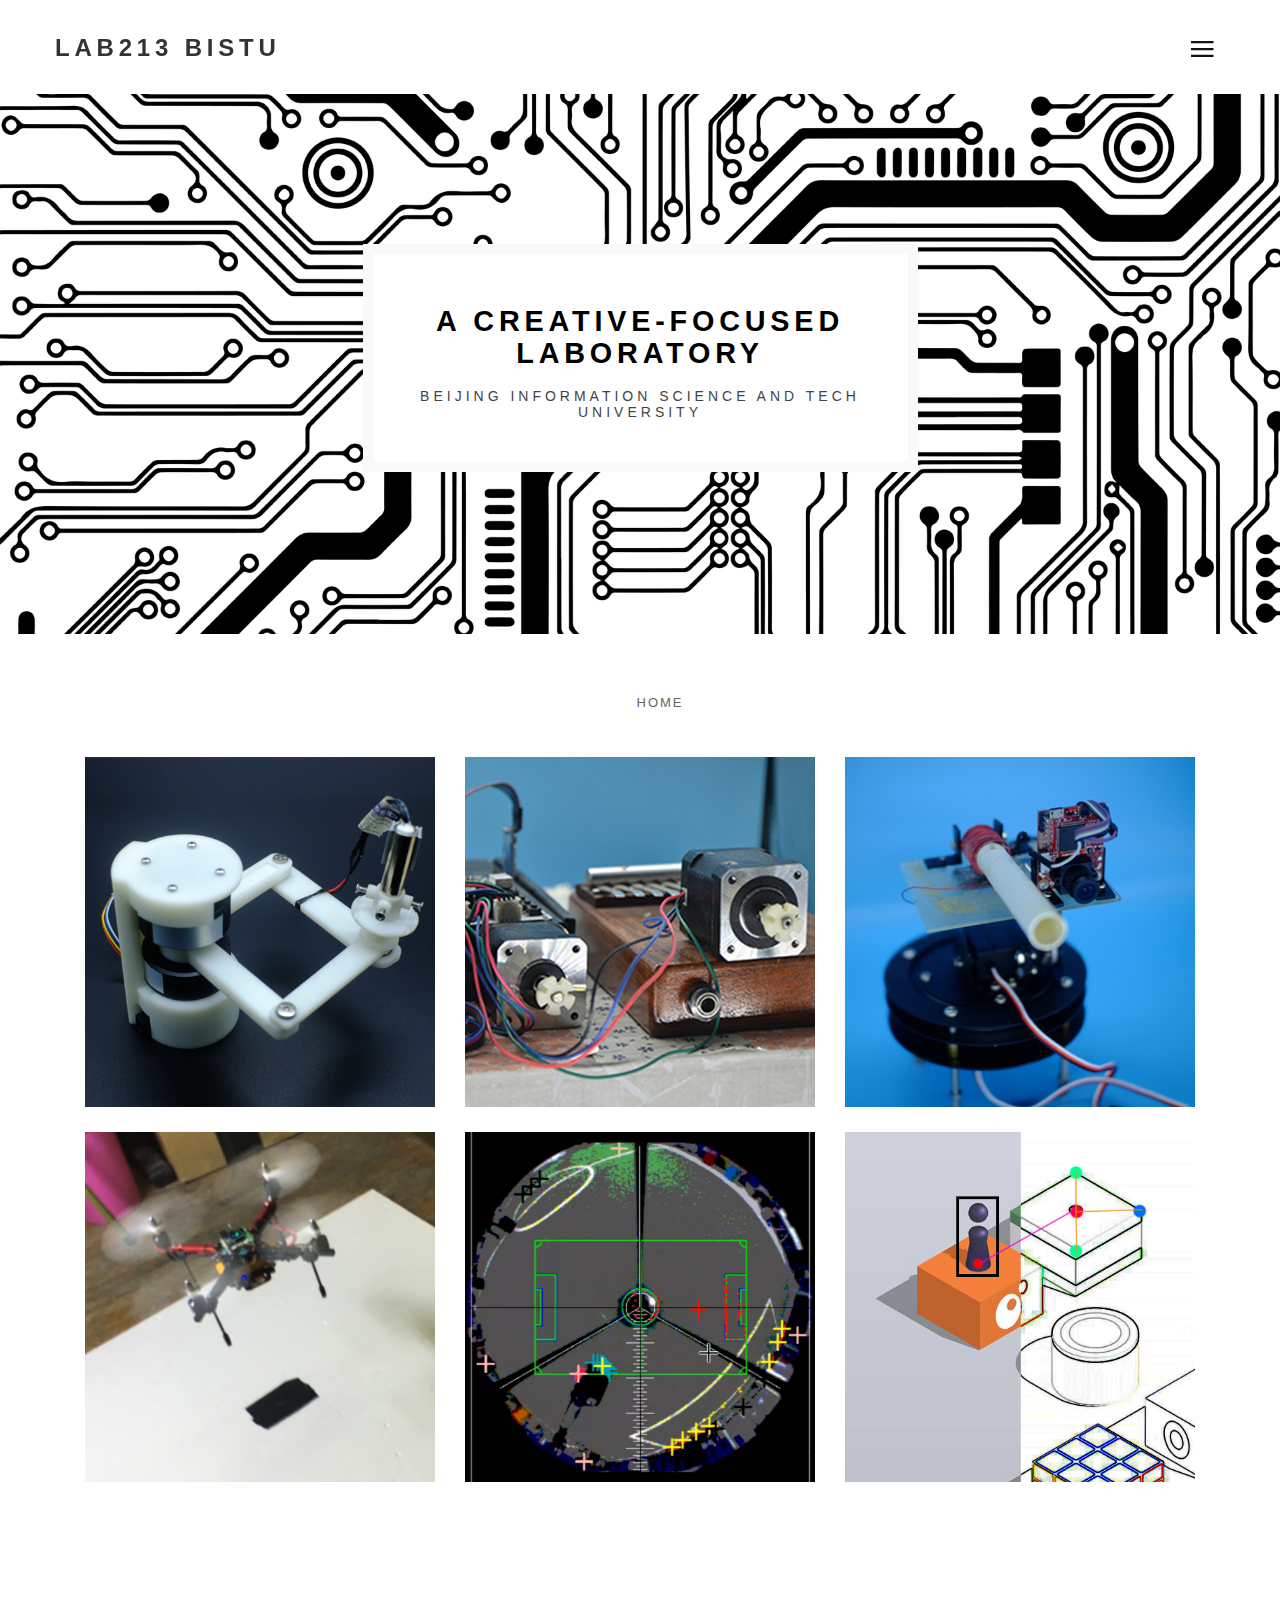
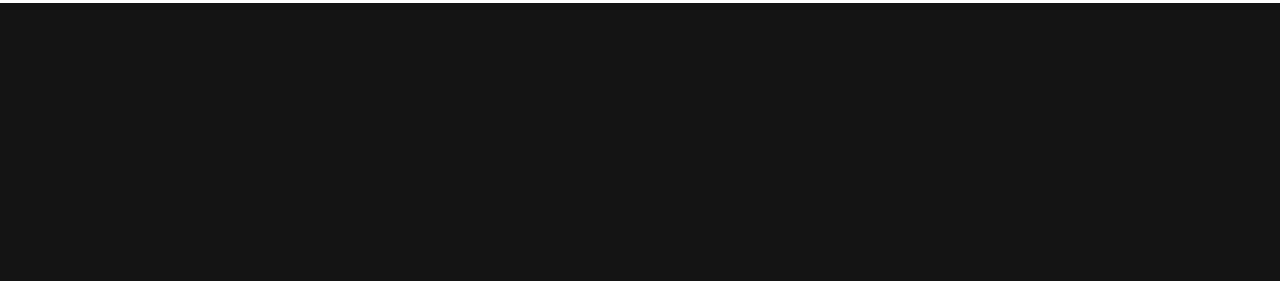
<file: index.html>
<!DOCTYPE html>
<html lang="en">
<head>

	<meta charset="utf-8">
<!--	<meta http-equiv="X-UA-Compatible" content="IE=Edge">-->
	<meta name="viewport" content="width=device-width, initial-scale=1">
	<meta name="keywords" content="">
	<meta name="description" content="">

	<!-- Site title
   ================================================== -->
	<title>BISTU LAB213</title>

	<!-- Bootstrap CSS
   ================================================== -->
	<link rel="stylesheet" href="css/bootstrap.min.css">

	<!-- Animate CSS
   ================================================== -->
	<link rel="stylesheet" href="css/animate.min.css">

	<!-- Font Icons CSS
   ================================================== -->
	<link rel="stylesheet" href="css/font-awesome.min.css">
	<link rel="stylesheet" href="css/ionicons.min.css">

	<!-- Main CSS
   ================================================== -->
	<link rel="stylesheet" href="css/style.css">

	<!-- Google web font 
   ================================================== -->	
	<script>
var _hmt = _hmt || [];
(function() {
  var hm = document.createElement("script");
  hm.src = "https://hm.baidu.com/hm.js?1b785a25ecfdfa6b83974f50a890480f";
  var s = document.getElementsByTagName("script")[0]; 
  s.parentNode.insertBefore(hm, s);
})();
</script>

	
</head>
<body>


<!-- Preloader section
================================================== -->
<!--
<div class="preloader">

	<div class="sk-spinner sk-spinner-pulse"></div>

</div>
-->


<!-- Navigation section
================================================== -->
<div class="nav-container">
   <nav class="nav-inner transparent">

      <div class="navbar">
         <div class="container">
            <div class="row">
              <div class="brand">
                <a href="index.html">LAB213 BISTU</a>
              </div>

              <div class="navicon">
                <div class="menu-container">

                  <div class="circle dark inline">
                    <i class="icon ion-navicon"></i>
                  </div>

                  <div class="list-menu">
                    <i class="icon ion-close-round close-iframe"></i>
                    <div class="intro-inner">
                      <ul id="nav-menu">
                        <li><a href="index.html">Home</a></li>
                      </ul>
                    </div>
                  </div>

                </div>
              </div>

            </div>
         </div>
      </div>

   </nav>
</div>


<!-- Header section
================================================== -->
<section id="header" class="header-one">
	<div class="container">
		<div class="row">

			<div class="col-md-offset-3 col-md-6 col-sm-offset-2 col-sm-8">
          <div class="header-thumb">
              <h1 class="wow fadeIn" data-wow-delay="0s">a creative-focused laboratory</h1>
              <h3 class="wow fadeInUp" data-wow-delay="0s">Beijing Information Science and Tech University</h3>
          </div>
			</div>

		</div>
	</div>		
</section>


<!-- Portfolio section
================================================== -->
<section id="portfolio">
   <div class="container">
      <div class="row">

         <div class="col-md-12 col-sm-12">
            
               <!-- iso section -->
               <div class="iso-section wow fadeInUp" data-wow-delay="0s">

                  <ul class="filter-wrapper clearfix">
                    <li><a href="index.html">Home</a></li>
                        </ul>

                        <!-- iso box section -->
                        <div class="iso-box-section wow fadeInUp" data-wow-delay="0s">
                           <div class="iso-box-wrapper col4-iso-box">

                              <div class="iso-box photoshop branding col-md-4 col-sm-6">
                                 <div class="portfolio-thumb">
                                    <img src="images/productimg/crazyp.jpg" class="img-responsive" alt="Portfolio">
                                       <div class="portfolio-overlay">
                                          <div class="portfolio-item">
                                                <a href="single-CrazyPainter.html"><i class="fa fa-link"></i></a>
                                                <h2>CrazyPainter</h2>
                                         </div>
                                       </div>
                                 </div>
                             </div>

                                     <div class="iso-box graphic template col-md-4 col-sm-6">
                                         <div class="portfolio-thumb">
                                             <img src="images/productimg/stpband.jpg" class="img-responsive" alt="Portfolio">
                                             <div class="portfolio-overlay">
                                                 <div class="portfolio-item">
                                                     <a href="single-StpBand.html"><i class="fa fa-link"></i></a>
                                                     <h2>Stepper Motor Band</h2>
                                                 </div>
                                             </div>
                                         </div>
                                     </div>

                                     <div class="iso-box template graphic col-md-4 col-sm-6">
                                         <div class="portfolio-thumb">
                                             <img src="images/productimg/coilgun.jpg" class="img-responsive" alt="Portfolio">
                                             <div class="portfolio-overlay">
                                          <div class="portfolio-item">
                                                <a href="single-coilgun.html"><i class="fa fa-link"></i></a>
                                                <h2>Automatic Coil Gun</h2>
                                             </div>
                                       </div>
                                 </div>
                              </div>

                              <div class="iso-box graphic template col-md-4 col-sm-6">
                                 <div class="portfolio-thumb">
                                    <img src="images/productimg/drone.jpg" class="img-responsive" alt="Portfolio">
                                       <div class="portfolio-overlay">
                                          <div class="portfolio-item">
                                                <a href="single-drone.html"><i class="fa fa-link"></i></a>
                                                <h2>Modular Programmable Drones</h2>
                                         </div>
                                       </div>
                                 </div>
                              </div>

                              <div class="iso-box photoshop branding col-md-4 col-sm-6">
                                 <div class="portfolio-thumb">
                                    <img src="images/productimg/MSL.jpg" class="img-responsive" alt="Portfolio">
                                       <div class="portfolio-overlay">
                                          <div class="portfolio-item">
                                                <a href="single-AutoColor.html"><i class="fa fa-link"></i></a>
                                                <h2>New Tech for Soccor Robot</h2>
                                         </div>
                                       </div>
                                 </div>
                              </div>

                              <div class="iso-box graphic branding col-md-4 col-sm-6">
                                 <div class="portfolio-thumb">
                                    <img src="images/productimg/tyt.jpg" class="img-responsive" alt="Portfolio">
                                       <div class="portfolio-overlay">
                                          <div class="portfolio-item">
                                                <a href="single-tyt.html"><i class="fa fa-link"></i></a>
                                                <h2>"Jumper" Tiny Game Player</h2>
                                         </div>
                                       </div>
                                 </div>
                              </div>
							   

                          </div>
                 </div>

           </div>

         </div>

      </div>
   </div>
</section>

<!-- Footer section
================================================== -->
<footer>
	<div class="container">
		<div class="row">

			<div class="col-md-12 col-sm-12">
				<p class="wow fadeInUp"  data-wow-delay="0">BISTU Lab213 - Configured by XuYunxiu</p>
				<ul class="social-icon wow fadeInUp"  data-wow-delay="0s">
<!--
					<li><a href="#" class="fa fa-facebook"></a></li>
					<li><a href="#" class="fa fa-twitter"></a></li>
					<li><a href="#" class="fa fa-dribbble"></a></li>
					<li><a href="#" class="fa fa-behance"></a></li>
-->

				</ul>
			</div>
			
		</div>
	</div>
</footer>


<!-- Javascript 
================================================== -->
<script src="js/jquery.js"></script>
<script src="js/bootstrap.min.js"></script>
<script src="js/isotope.js"></script>
<script src="js/imagesloaded.min.js"></script>
<script src="js/wow.min.js"></script>
<script src="js/custom.js"></script>

</body>
</html>
</file>
<file: css/style.css>
/* Body 
------------------------------------- */
body {
		background: #ffffff;
    font-family: 'Source Sans Pro', sans-serif;
    font-style: normal;
    font-weight: 300;
    position: relative;
}

html,body {
  width: 100%;
  overflow-x: hidden;
}

html {
  font-size: 100%;
}


/* Typography
------------------------------------- */

h1,h2,h3,h4 {
  font-weight: 400;
  letter-spacing: 0.3rem;
  text-transform: uppercase;
}

h1 {
  color: #000;
  font-size: 1.8rem;
  font-weight: 700;
}

h2 {
  color: #ffffff;
  font-size: 1rem;
}

h3 {
  color: #444;
  font-size: 14px;
  letter-spacing: 4px;
}

h5 {
  font-weight: 400;
  letter-spacing: 1px;
}

p {
  color: #777;
  font-size: 16px;
  line-height: 28px;
  word-spacing: 1px;
  letter-spacing: 1px;
}

a {
  outline: none;
  text-decoration: none;
}
a,
a:hover,
a:focus {
  color: inherit;
  text-decoration: none;
  outline: 0;
  -webkit-transition: all 0.25s ease-out;
  -moz-transition: all 0.25s ease-out;
  -ms-transition: all 0.25s ease-out;
  -o-transition: all 0.25s ease-out;
  transition: all 0.25s ease-out;
}

img {
  width: 100%;
  max-width: 100%;
}

.tlinks{text-indent:-9999px;height:0;line-height:0;font-size:0;overflow:hidden;}
/* preloader styles
/* ========================================== */
.preloader {
    position: fixed;
    top: 0;
    left: 0;
    width: 100%;
    height: 100%;
    z-index: 99999;
    display: flex;
    flex-flow: row nowrap;
    justify-content: center;
    align-items: center;
    background: none repeat scroll 0 0 #fff;
}

.sk-spinner-pulse {
  width: 60px;
  height: 60px;
  background-color: #111112;
  border-radius: 100%;
  -webkit-animation: sk-pulseScaleOut 1s infinite ease-in-out;
          animation: sk-pulseScaleOut 1s infinite ease-in-out; }

@-webkit-keyframes sk-pulseScaleOut {
  0% {
    -webkit-transform: scale(0);
            transform: scale(0); }
  100% {
    -webkit-transform: scale(1);
            transform: scale(1);
    opacity: 0; } }

@keyframes sk-pulseScaleOut {
  0% {
    -webkit-transform: scale(0);
            transform: scale(0); }
  100% {
    -webkit-transform: scale(1);
            transform: scale(1);
    opacity: 0; } }



/* navigation styles
/* ========================================== */
.nav-container,
nav {
  overflow: visible;
  transition: all 0.3s ease;
  -webkit-transition: all 0.3s ease;
  -moz-transition: all 0.3s ease;
}

nav {
  -webkit-backface-visibility: hidden;
  backface-visibility: hidden;
  transition: all 0.3s ease;
  -webkit-transition: all 0.3s ease;
  -moz-transition: all 0.3s ease;
}

nav a {
  color: #333333;
}

.navbar {
  background: transparent;
  height: 94px;
  max-height: 94px;
  margin: 0;
  border-radius: 0;
  transition: all 0.3s ease;
  -webkit-transition: all 0.3s ease;
  -moz-transition: all 0.3s ease;
}

.brand {
  float: left;
  padding: 30px 0 0;
  transition: all 0.3s ease;
  -webkit-transition: all 0.3s ease;
  -moz-transition: all 0.3s ease;
  text-transform: uppercase;
  letter-spacing: 0.3rem;
}
.brand a {
  color: #333;
  font-size: 24px;
  font-weight: 700;
  opacity: 1;
  text-decoration: none;
}

.navicon {  
  position: relative;
  right: 0;
  display: -webkit-flex;
  display: -ms-flexbox;
  display: flex;
  -webkit-justify-content: flex-end;
  -ms-flex-pack: end;
  justify-content: flex-end;
  padding: 20px 0 0;
}

nav ul {
  display: inline-block;
}

nav ul.right {
  float: right;
  right: 0
}

#nav-menu a {
  font-weight: 300;
  font-size: 26px;
  color: #ffffff;
  text-transform: uppercase;
  letter-spacing: 0.3rem;
}

#nav-menu li {
  list-style: none;
  padding: 6px;
}

.nav-text-light a {
  color: #ffffff;
}

.sticky .nav-text-light a {
  color: #555555;
}

.sticky nav.nav-inner .navbar {
  height: 70px;
  max-height: 70px;
  margin: 0;
  background: #ffffff;
}

.sticky nav.transparent .navbar {
  background: transparent;
}

@media all and (max-width: 990px) {
  .nav-text-light a {
    color: #555555;
  }
  .nav-inner {
    background: #ffffff;
  }
  .transparent {
    background: transparent;
  }
  .navicon {
    padding-right: 10px;
  }
  nav ul.right {
  float: left;
  }
}

a.icon {
  font-size: 32px;
  padding-right: 20px;
}

.intro-inner {  
  position: absolute;
  left: 50%;
  top: 50%;
  -webkit-transform: translate(-50%, -50%);
      -ms-transform: translate(-50%, -50%);
          transform: translate(-50%, -50%);
  width: 100%;
  text-align: center;
}

.close {
  font-family: inherit;
  font-size: 32px;
  font-weight: 300;
  text-shadow: none;
}
.close:focus {
  outline: 0px auto -webkit-focus-ring-color;
}

.circle {
  width: 45px;
  height: 45px;
  text-align: center;
  margin: 0 auto;
  position: absolute;
  top: 50%;
  left: 50%;
  margin-top: -40px;
  margin-left: -40px;
  border-radius: 50%;
  transition: all 0.3s ease;
  -webkit-transition: all 0.3s ease;
  -moz-transition: all 0.3s ease;
  cursor: pointer;
  z-index: 99;
  padding: 4px 0 0;
}

.circle i {
  font-size: 36px;
  color: #111112;
}

.circle.dark {
  border-color: #292929;
}

.circle.dark:before {
  border-color: transparent transparent transparent #292929;
}

.circle.large {
  height: 120px;
  width: 120px;
  margin-top: -60px;
  margin-left: -60px;
}

.circle.large:before {
  margin-top: -18px;
  margin-left: -10px;
  content: '';
  width: 0;
  height: 0;
  border-style: solid;
  border-width: 20px 0 20px 31.0px;
  border-color: transparent transparent transparent #ffffff;
}

.circle.large.dark:before {
  border-color: transparent transparent transparent #292929;
}

.circle.inline {
  position: relative;
  top: 0;
  left: 0;
  margin-top: 0;
  margin-left: 0;
  display: inline-block;
  z-index: 0;
}

@media all and (max-width: 767px) {
  .circle.large {
    width: 90px;
    height: 90px;
    margin-top: -45px;
  }
  .circle.large:before {
    margin-top: -14px;
    margin-left: -8px;
    content: '';
    width: 0;
    height: 0;
    border-style: solid;
    border-width: 15px 0 15px 25.0px;
    border-color: transparent transparent transparent #fff;
  }
}

.list-menu {
  position: fixed;
  visibility: hidden;
  width: 100%;
  height: 100%;
  top: 0;
  left: 0;
  z-index: 9999999;
  background: rgba(0, 0, 0, 0.9);
  transition: all 0.6s ease;
  -webkit-transition: all 0.6s ease;
  -moz-transition: all 0.6s ease;
  opacity: 0;
  z-index: -1;
}

.list-menu.reveal-modal {
  opacity: 1;
  z-index: 999999;
  visibility: visible;
}

.list-menu .ion-close-round {
  font-size: 31px;
  position: absolute;
  top: 32px;
  right: 32px;
  color: #fff;
  cursor: pointer;
}

/* header section styles
/* ========================================== */
#header {
  -webkit-background-size: cover;
  background-size: cover;
  background-position: center center;
  text-align: center;
  padding-top: 130px;
  padding-bottom: 100px;
}

#header .header-thumb {
  background: #ffffff;
  border: 10px solid #f9f9f9;
  padding: 62px 20px 62px 20px;
}

.header-one .header-thumb,
.header-two .header-thumb,
.header-three .header-thumb,
.header-four .header-thumb,
.header-five .header-thumb {
  padding: 32px 20px 32px 20px !important;
}

.header-one, .header-two,
.header-three, .header-four,
.header-five {
  height: 42vh !important;
  min-height: 420px;
  padding-top: 120px !important;
}

.header-one {
  background: url('../images/elec.jpg') no-repeat;
  height: 60vh !important;
  min-height: 520px;
  padding-top: 150px !important;
}
.header-two {
  background: url('../images/elec2.jpg') no-repeat;
}
.header-three {
  background: url('../images/elec2.jpg') no-repeat;
}
.header-four {
  background: url('../images/helec2.jpg') no-repeat;
}
.header-five {
  background: url('../images/elec2.jpg') no-repeat;
}

/* Portfolio section styles
/* ========================================== */
#portfolio {
  text-align: center;
  padding-top: 3rem;
  padding-bottom: 6rem;
}

#portfolio img {
  width: 100%;
}

#portfolio .portfolio-thumb {
  position: relative;
  overflow: hidden;
  margin: 0;
} 

#portfolio .portfolio-thumb .portfolio-overlay {
  background: #141414;
  position: absolute;
  top: 0;
  right: 0;
  bottom: 0;
  left: 0;
  width: 100%;
  height: 100%;
  opacity: 0;
  -webkit-transition: all 0.4s ease-in-out;
  transition: all 0.4s ease-in-out;
}

#portfolio .portfolio-thumb:hover .portfolio-overlay {
  opacity: 0.9;
}

#portfolio .portfolio-thumb .portfolio-overlay .portfolio-item {
    text-align: center;
    padding: 30% 20px 20px;
}

#portfolio .portfolio-thumb .portfolio-overlay .fa {
    background: #f9f9f9;
    border-radius: 100px;
    color: #141414;
    font-size: 1.3rem;
    display: inline-block;
    width: 3.5rem;
    height: 3.5rem;
    line-height: 3.5rem;
    text-align: center;
    text-decoration: none;
    margin-bottom: 4px;
}

/*filter css*/
.filter-wrapper {
    width: 100%;
    margin-bottom: 32px;
    overflow: hidden;
}

.filter-wrapper li {
    display: inline-block;
    margin: 4px;
}

.filter-wrapper li a {
    color: #666;
    font-size: 13px;
    font-weight: 400;
    letter-spacing: 2px;
    padding: 8px 17px;
    margin-right: 2px;
    margin-left: 2px;
    text-transform: uppercase;
    display: block;
    text-decoration: none;
    transition: all 0.4s ease-in-out;
}
.filter-wrapper li a:active {
  background: #111112 !important;
}
.filter-wrapper li a:hover,
.filter-wrapper li a:focus {
  background: #111112;
  color: #ffffff;
}

/*isotope box css*/
.iso-box-section {
    width: 100%;
}

.iso-box-wrapper {
    width: 100%;
    padding: 0;
    clear: both;
    position: relative;
}

.iso-box {
    position: relative;
    min-height: 50px;
    float: left;
    overflow: hidden;
    margin-bottom: 25px;
}

.iso-box > a {
    display: block;
    width: 100%;
    height: 100%;
    overflow: hidden;
} 

.fluid-img {
    width: 100%;
    display: block;
}

/* single project section styles
/* ========================================== */
#single-project {
  padding-top: 4rem;
  padding-bottom: 6rem;
}

#single-project .project-info {
  padding-bottom: 10px;
}

#single-project img {
  padding-top: 14px;
}

/* about section styles
/* ========================================== */
#about {
  padding-top: 5rem;
  padding-bottom: 8rem;
}

#about .col-md-4 {
  padding-top: 16px;
  padding-bottom: 32px;
}

#about img {
  padding-bottom: 20px;
}

#about blockquote {
  letter-spacing: 2px;
  margin-top: 20px;
}

/* blog & single post section styles
/* ========================================== */
#blog, 
#single-post {
  padding-top: 4rem;
  padding-bottom: 6rem;
}

#blog .blog-thumb {
  padding-top: 60px;
  padding-bottom: 40px;
}

#blog .post-format,
#single-post .post-format {
  padding-bottom: 10px;
}

#blog .post-format span,
#single-post .post-format span {
  color: #888;
  font-weight: 400;
  letter-spacing: 1px;
  padding-right: 10px;
}

#blog .blog-thumb .btn {
  border-radius: 0px;
  padding: 10px 32px;
  letter-spacing: 2px;
  text-transform: uppercase;
  margin-top: 22px;
  transition: all 0.4s ease-in-out;
}
#blog .blog-thumb .btn:hover {
  background: #111112;
  border-color: transparent;
  color: #ffffff;
}

#single-post blockquote {
  margin-top: 32px;
  letter-spacing: 2px;
}

.post-image {
	margin: 25px 0px;
}

#single-post .blog-comment,
#single-post .blog-comment-form {
  margin-top: 62px;
}

#single-post .blog-comment h3,
#single-post .blog-comment-form h3 {
  padding-bottom: 20px;
}

#single-post .blog-comment .media {
  padding-bottom: 22px;
}

#single-post .blog-comment .media img {
  padding-right: 14px;
}

#single-post .blog-comment h4 {
  font-weight: 700;
}

#single-post .blog-comment-form .form-control {
  background: transparent;
  border: 1px solid #eee;
  border-radius: 0px;
  box-shadow: none;
  font-size: 16px;
  margin-bottom: 16px;
  transition: all 0.4s ease-in-out;
}

#single-post .blog-comment-form input[type="submit"] {
  background: #111112;
  border-color: transparent;
  color: #ffffff;
  height: 50px;
}


/* contact section styles
/* ========================================== */
#contact {
  padding-top: 5rem;
  padding-bottom: 0rem;
}

#contact .fa {
  font-size: 32px;
  padding-right: 10px;
}

#contact #map-canvas  {
  border: none;
  width: 100%;
  height: 300px;
  margin-top: 40px;
}

#contact .contact-form {
  padding-top: 14px;
}

#contact .form-control {
  background: transparent;
  border: 1px solid #eee;
  border-radius: 0px;
  box-shadow: none;
  font-size: 16px;
  margin-bottom: 16px;
  transition: all 0.4s ease-in-out;
}

#contact .form-control:hover {
  border-color: #f0f0f0;
}

#contact textarea {min-height: 100px;}

#contact input {height: 50px;}

#contact input[type='submit'] {
  background: #111112;
  color: #ffffff;
  font-size: 15px;
  font-weight: 400;
  letter-spacing: 2px;
  transition: all 0.4s ease-in-out;
  margin-top: 10px;
}

#contact input[type='submit']:hover {
  background: #444;
}

.contact-submit {
	width: 50%;
}

#contact .col-md-4 {
  background: #fff;
  padding: 62px 0px 32px 42px;
  position: relative;
  bottom: -50px;
}



/* footer section styles
/* ========================================== */
footer {
  background: #141414;
  padding-top: 120px;
  padding-bottom: 120px;
  text-align: center;
}


/* social icon */
.social-icon {
  padding: 0;
  margin: 0;
}
.social-icon li {
  list-style: none;
  display: inline-block;
}
.social-icon li a {
  border-radius: 100px;
  border: 1px solid transparent;
  color: #909090;
  font-size: 18px;
  width: 50px;
  height: 50px;
  line-height: 48px;
  text-align: center;
  vertical-align: middle;
  text-decoration: none;
  transition: all 0.4s ease-in-out;
  padding: 0px;
  margin-top: 14px;
  margin-right: 8px;
  margin-left: 8px;
  position: relative;
  top: 0px;
}
.social-icon li a:hover {
  background: #ffffff;
}

/* Responsive Mobile styles
/* ========================================== */
@media (max-width: 980px) {

  .intro-inner {top: 30%;}

  #contact .col-md-4 {
    padding: 62px 20px 42px 32px;
  }

  #contact .col-md-4 p {
    font-size: 12px;
  }

  #contact #map-canvas {
    margin-bottom: 60px;
  }
}


@media (max-width: 768px) {

  .brand {
    padding-left: 24px;
  }

  .header-one, .header-two,
  .header-three, .header-four,
  .header-five {
    min-height: 380px;
	padding-top: 80px !important;
  }

  #about .col-md-4,
  #single-project .col-md-3 {
    padding-bottom: 32px;
  }

}


@media (max-width: 700px) {

  h1 {
    font-size: 1.3rem;
  }
  h3 {
    font-size: 13px;
    letter-spacing: 3px;
  }

  .filter-wrapper {
    padding: 0px;
  }

  #contact {
    padding-bottom: 4rem;
  }

  #contact .col-md-4 {
    padding: 32px 20px 22px 62px;
  }
  .contact-submit {
	width: 70%;
  }

}

@media (max-width: 450px) {
  .intro-inner {top: 50%;}
}
</file>
